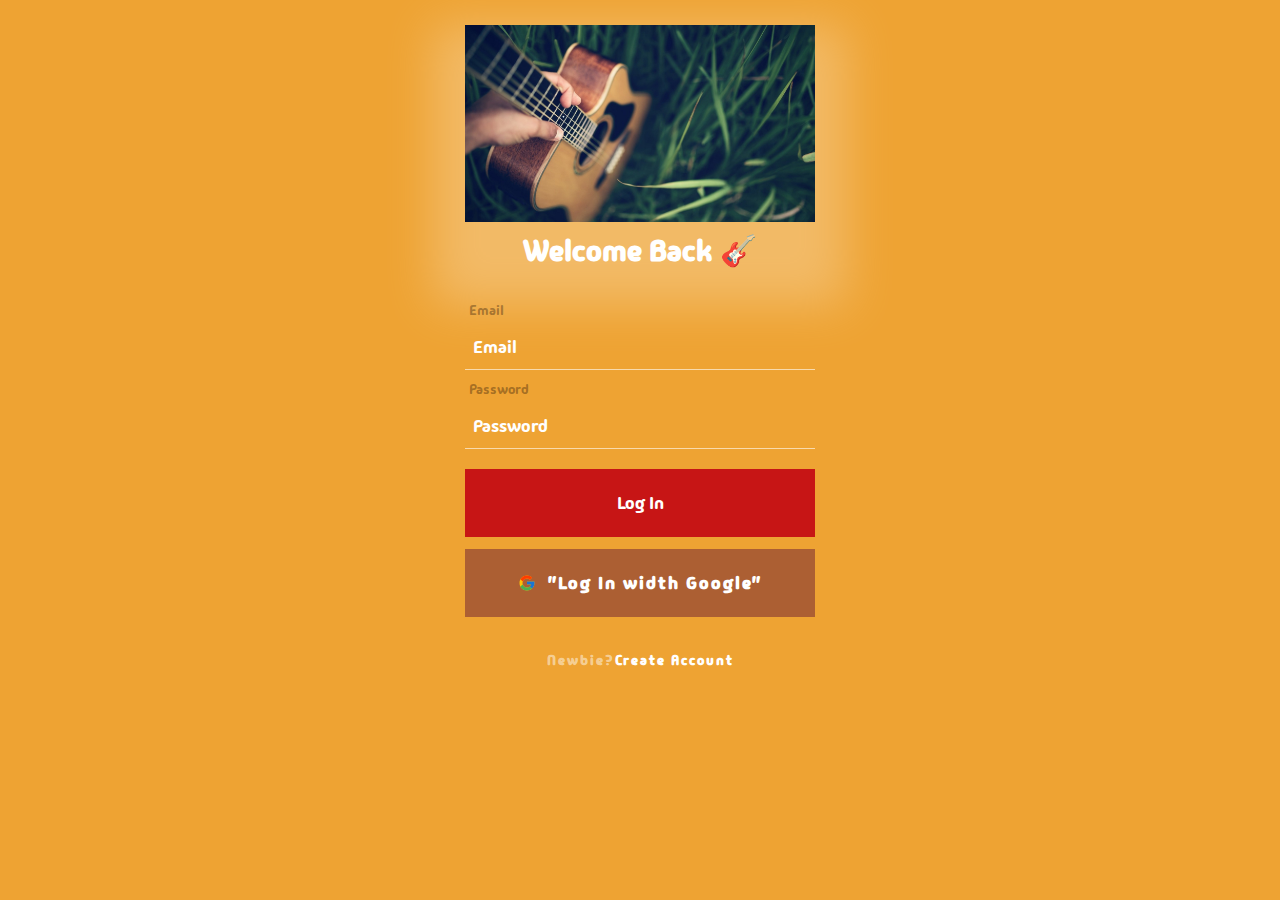
<file: index.html>
<!DOCTYPE html>
<html lang="pt-br">
  <head>
    <meta charset="UTF-8" />
    <meta name="viewport" content="width=device-width, initial-scale=1.0" />
    <link rel="preconnect" href="https://fonts.googleapis.com" />
    <link rel="preconnect" href="https://fonts.gstatic.com" crossorigin />
    <link
      href="https://fonts.googleapis.com/css2?family=Kaushan+Script&family=Madimi+One&family=Poppins:ital,wght@0,100;0,200;0,300;0,400;0,500;0,600;0,700;0,800;0,900;1,100;1,200;1,300;1,400;1,500;1,600;1,700;1,800;1,900&family=Roboto:ital,wght@0,100;0,300;0,400;0,500;0,700;0,900;1,100;1,300;1,400;1,500;1,700;1,900&display=swap"
      rel="stylesheet"
    />
    <link rel="stylesheet" href="./styles.css" />
    <title>Login App</title>
  </head>
  <body>
    <main>
      <div class="blur"></div>
        <img
          src="./assents/Notas/pegue-violão.jpg"
          alt="Man with a suitcase "
          class="logo"
        />
      
      <h1>Welcome Back 🎸</h1>
      <div class="conteiner-inputs">
        <label>Email</label>
        <input placeholder="Email" type="email" />
        <label>Password</label>
        <input placeholder="Password" type="password" />
      </div>
      <button class="btn-login">
        Log In
        <i class="bx-cheron-right"></i>
      </button>
      <button class="btn-google">
        <img src="./assents/icons8-google 1.svg" alt="log-google" />"Log In
        width Google"
      </button>
      <div class="container-link">
        <a href="./signup.html">Newbie?<span>Create Account</span></a>
      </div>
    </main>
  </body>
</html>
</file>
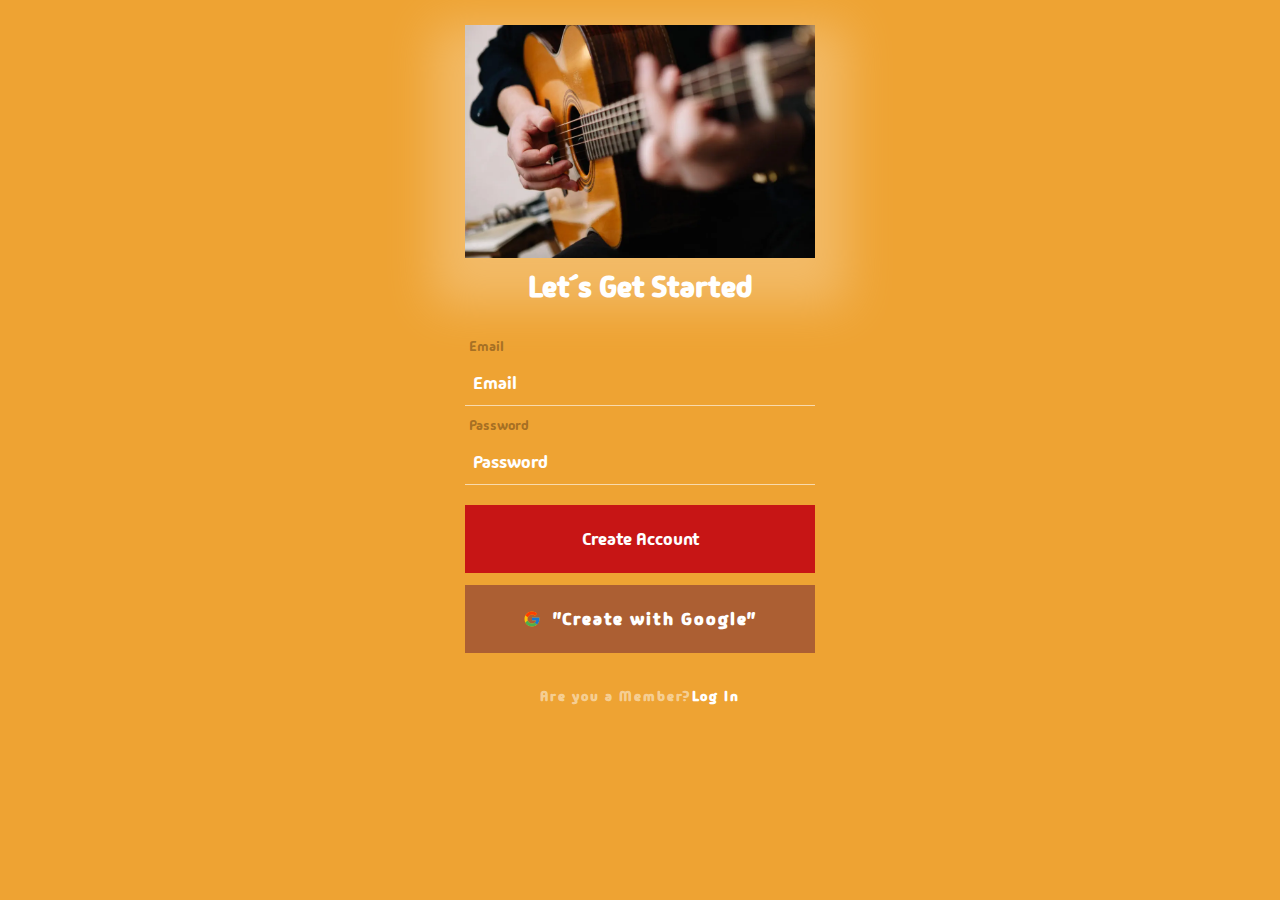
<file: signup.html>
<!DOCTYPE html>
<html lang="pt-br">
  <head>
    <meta charset="UTF-8" />
    <meta name="viewport" content="width=device-width, initial-scale=1.0" />
    <link rel="preconnect" href="https://fonts.googleapis.com" />
    <link rel="preconnect" href="https://fonts.gstatic.com" crossorigin />
    <link
      href="https://fonts.googleapis.com/css2?family=Kaushan+Script&family=Madimi+One&family=Poppins:ital,wght@0,100;0,200;0,300;0,400;0,500;0,600;0,700;0,800;0,900;1,100;1,200;1,300;1,400;1,500;1,600;1,700;1,800;1,900&family=Roboto:ital,wght@0,100;0,300;0,400;0,500;0,700;0,900;1,100;1,300;1,400;1,500;1,700;1,900&display=swap"
      rel="stylesheet"
    />
    <link rel="stylesheet" href="./styles.css" />
    <title>Login App</title>
  </head>
  <body>
    <main>
      <div class="blur"></div>
      <img src="./assents/Notas/Tocando -Violão.webp" alt="Man is bike " class="logo" />

      <h1>Let´s Get Started</h1>
      <div class="conteiner-inputs">
        <label>Email</label>
        <input placeholder="Email" type="email" />
        <label>Password</label>
        <input placeholder="Password" type="password" />
      </div>
      <button class="btn-login">
        Create Account
        <i class="bx-cheron-right"></i>
      </button>
      <button class="btn-google">
        <img src="./assents/icons8-google 1.svg" alt="log-google" />"Create with
        Google"
      </button>
      <div class="container-link">
        <a href="./index.html">Are you a Member?<span>Log In</span></a>
      </div>
    </main>
  </body>
</html>
</file>
<file: styles.css>
* {
  margin: 0;
  padding: 0;
  box-sizing: border-box;
  font-family: "Madimi One", sans-serif;
}

h1 {
  font-size: 30px;
  line-height: 33px;
  text-align: center;
  color: #ffffff;
  font-weight: 700;
  
  
  
}
.logo{ width: 350px;}
.log{position:absolute;


width: 100%;
  z-index: 2;
}

.blur {
  width: 414px;
  height: 280px;

  position: absolute;
  z-index: -1;
  background: #ffffff;
  opacity: 0.25;
  filter: blur(24px);

}
.conteiner-inputs { 
   margin-top: 20px;
  display: flex;
  flex-direction: column;
  width: 100%;
}
label {
  font-weight: 400;
  font-size: 14px;
  line-height: 22px;
  letter-spacing: -0, 408px;
  color: #0c010156;
  margin-bottom: 4px;
  margin-left: 4px;
}
input {
  height: 45px;
  width: 100%;
  padding-left: 4px;
  margin-bottom: 8px;
  background: transparent;
  outline: none;
  border: none;
  border-bottom: 1px solid #ffffff99;
  font-size: 18px;
  line-height: 20px;
  letter-spacing: -0,24px;
  color: #ffffff;

  font-weight: 400;
 
}

input::placeholder {
  font-size: 18px;
  line-height: 20px;
  letter-spacing: -0,24px;
  color: #ffffff;
  padding-left: 4px;
}

body {
  display: flex;
  justify-content: center;
  background-color: #eea333;
  
} 

main {
  display: flex;
 flex-direction: column;
 align-items: center ;
  padding: 25px 0px;
  max-width: 414px;
  min-height: 100vh;
  gap: 12px;
  position: relative;
  
  


}

.btn-login {
  width: 100%;
  height: 68px;
  background: rgb(199, 21, 21);
  font-size: 18px;
  line-height: 2px;
  display: flex;
  align-items: center;
  text-align: center;
  color: #ffffff;
  display: flex;
  align-items: center;
  justify-content: center;
  transition: 0.3s ease;
  border:none;

}
.btn-login:hover {
  cursor: pointer;
  opacity: 0.8;
}
.btn-login:active {
  opacity: 0.6;
}

i {
  font-size: 22px;
  line-height: 2px;
}
.btn-google {
  border: none;
  font-style: normal;
  font-size: 18px;
  color: #ffffff;
  width: 100%;
  height: 68px;
  border: none;
  display: flex;
  align-items: center;
  justify-content: center;
  transition: 0.3s ease;
  letter-spacing: 2px;

  background: rgba(129, 51, 51, 0.603);
  font-weight: 900;
  line-height: 2px;
  gap: 12px;
  
}

.btn-google:hover {
  cursor: pointer;
  opacity: 0.8;
}
.btn-google:active {
  opacity: 0.6;
}

.container-link {
  margin-top: 20px;
  position: relative;
}
a {
  font-weight: 900;
  font-size: 14px;
  line-height: 16px;
  color: rgba(255, 255, 255, 0.486);
  text-decoration: none;
  letter-spacing: 2px;
}
a::after {
  content: "";
  width: 0;
  height: 2px;
  position: absolute;
  background: #f80b37;
  bottom: -3px;
  left: 0;
  transition: 0.3s ease;
}

a:hover::after {
  content: "";
  width: 100%;
  height: 2px;
  position: absolute;
  background: #f10530;
  bottom: -3px;
  left: 0;
}
span {
  color: #ffffff;
}
</file>
